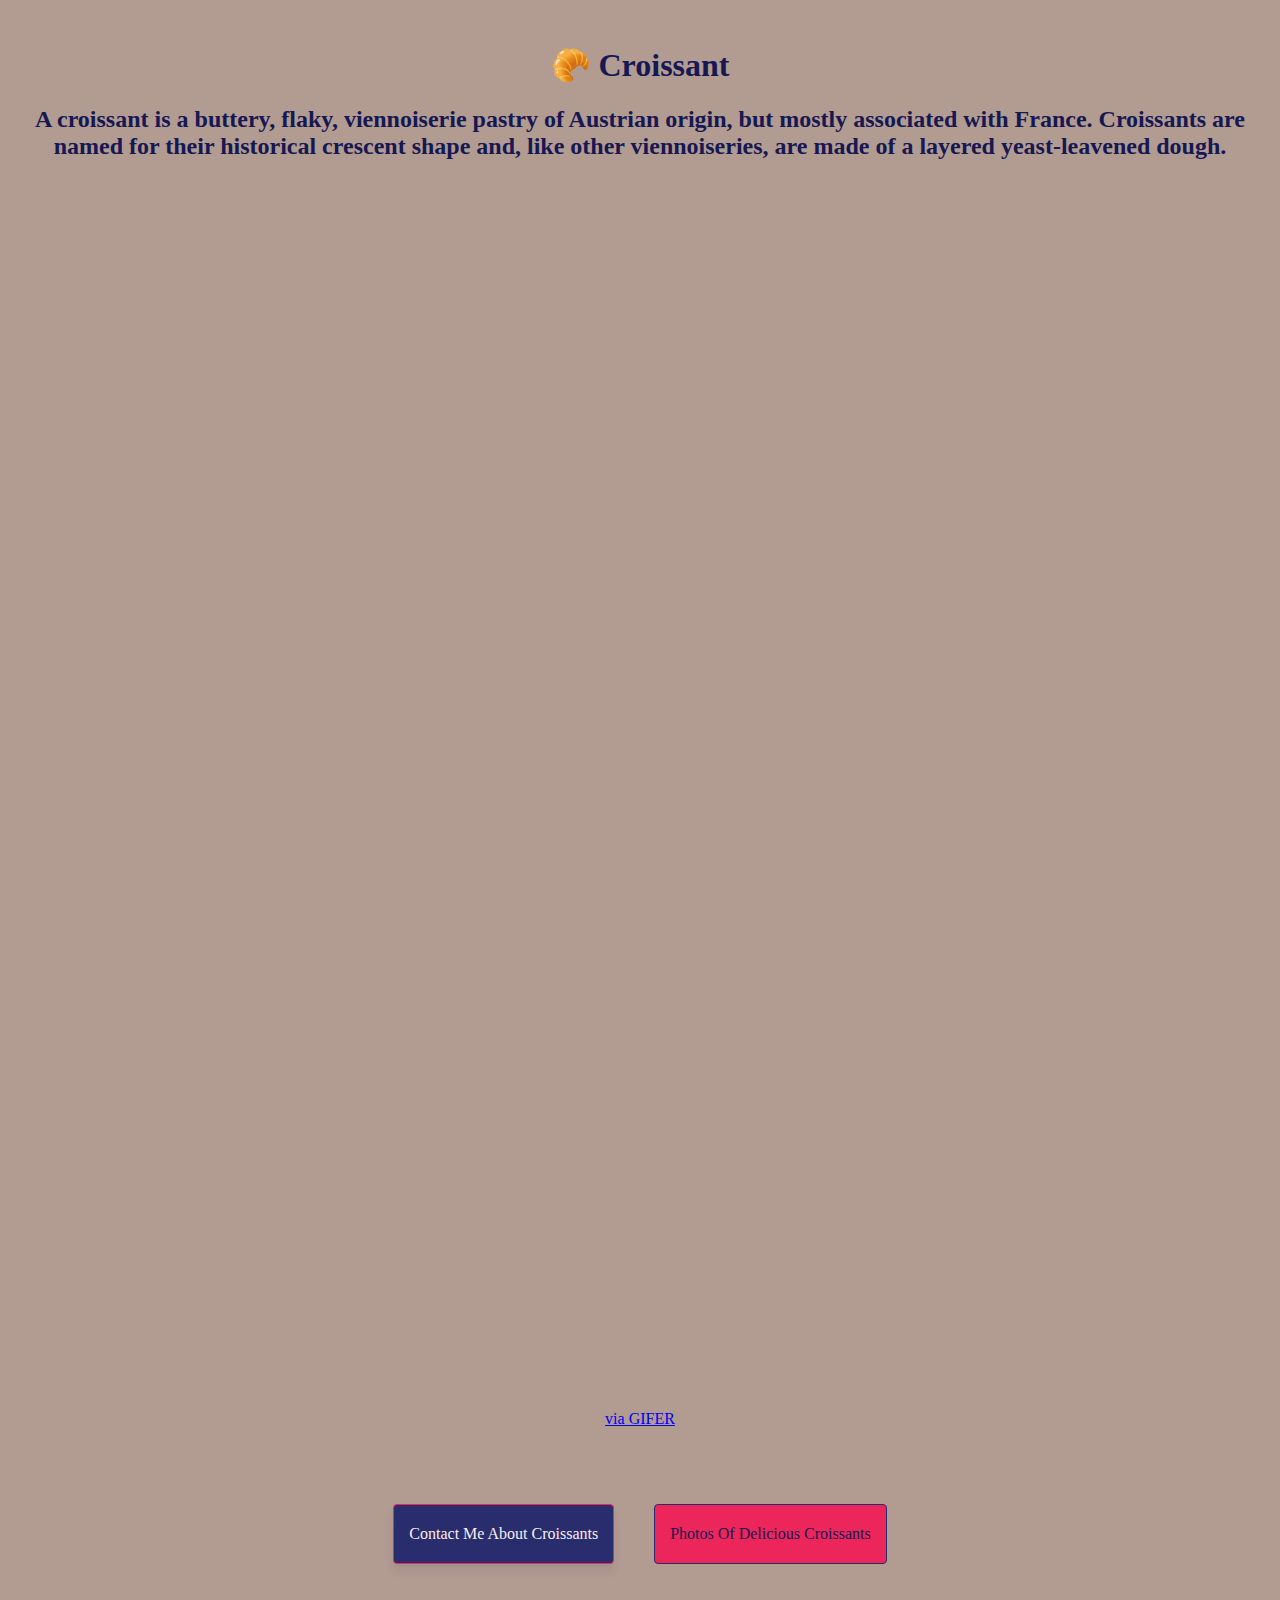
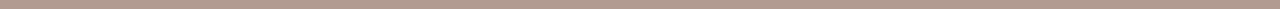
<file: index.html>
<!DOCTYPE html>
<html lang="en">

<head>
    <meta charset="UTF-8">
    <meta http-equiv="X-UA-Compatible" content="IE=edge">
    <meta name="viewport" content="width=device-width, initial-scale=1.0">
    <meta name="description" content="This is the homepage of my croissant project which is apart of my SheCodes responsive week 3 learnings." />
    <link rel="stylesheet" href="/style/style.css" />
    <link href="https://cdn.jsdelivr.net/npm/bootstrap@5.1.3/dist/css/bootstrap.min.css" rel="stylesheet" integrity="sha384-1BmE4kWBq78iYhFldvKuhfTAU6auU8tT94WrHftjDbrCEXSU1oBoqyl2QvZ6jIW3" crossorigin="anonymous" />
    <title>
        Croissant project-Shecodes workshop challenge</title>
</head>

<body>
    <div class="container">
        <div class="row">
            <h1>🥐 Croissant </h1>

            <h2>A croissant is a buttery, flaky, viennoiserie pastry of Austrian origin, but mostly associated with France. Croissants are named for their historical crescent shape and, like other viennoiseries, are made of a layered yeast-leavened dough.</h2>
            <div style="padding-top:100.000%;position:relative;"><iframe src="https://gifer.com/embed/7Rr" width="100%" height="100%" style='position:absolute;top:0;left:0;' frameBorder="0" allowFullScreen></iframe></div>
            <a href="https://gifer.com">via GIFER</a></p>
            <div class=" page-links "><a href="/contact.html " class="contact-link ">Contact me about croissants </a><a href="/photo.html " class="photo-link ">Photos of delicious croissants</a></div>
        </div>
    </div>
</body>

</html>
</file>
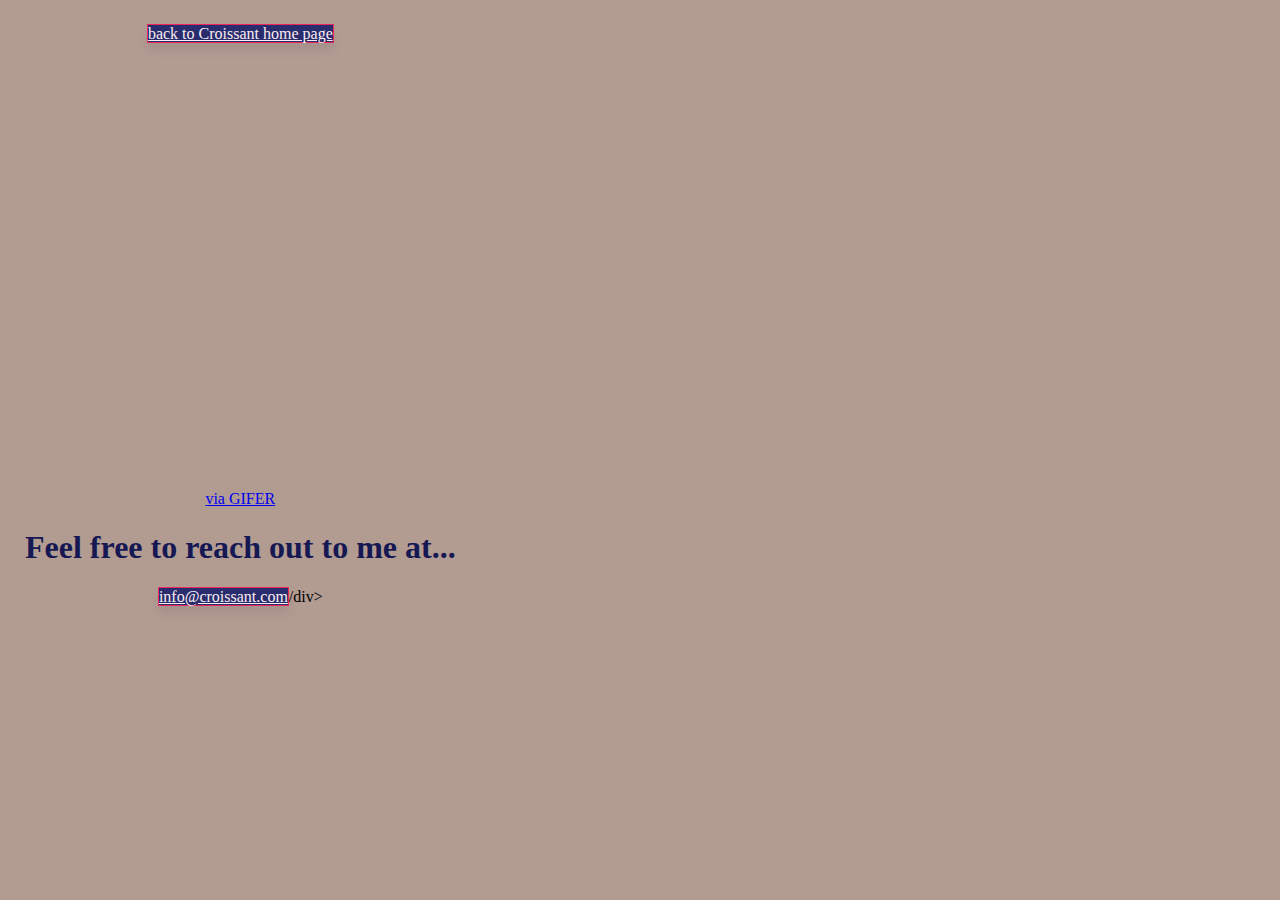
<file: contact.html>
<!DOCTYPE html>
<html lang="en">

<head>
    <meta charset="UTF-8">
    <meta http-equiv="X-UA-Compatible" content="IE=edge">
    <meta name="viewport" content="width=device-width, initial-scale=1.0">
    <meta name="description" content="This is the contact page of my croissant project which is apart of my SheCodes responsive week 3 learnings." />
    <link rel="stylesheet" href="/style/style.css" />
    <link href="https://cdn.jsdelivr.net/npm/bootstrap@5.1.3/dist/css/bootstrap.min.css" rel="stylesheet" integrity="sha384-1BmE4kWBq78iYhFldvKuhfTAU6auU8tT94WrHftjDbrCEXSU1oBoqyl2QvZ6jIW3" crossorigin="anonymous" />
    <title>Contact page of Croissant project-Shecodes workshop challenge</title>
</head>

<body>
    <div class="container">
        <div class="row">
            <a class="home-link" href="/index.html ">
            back to Croissant home page
            </a>
            <div style="padding-top:100.000%;position:relative;"><iframe src="https://gifer.com/embed/7Rr" width="100%" height="100%" style='position:absolute;top:0;left:0;' frameBorder="0" allowFullScreen></iframe></div>
            <p><a href="https://gifer.com">via GIFER</a></p>
            <h1>Feel free to reach out to me at...
            </h1>
            <a class="contact-link" href=" mailto:falsecroissantemail.com "> info@croissant.com</a>/div>
</body>

</html>
</file>
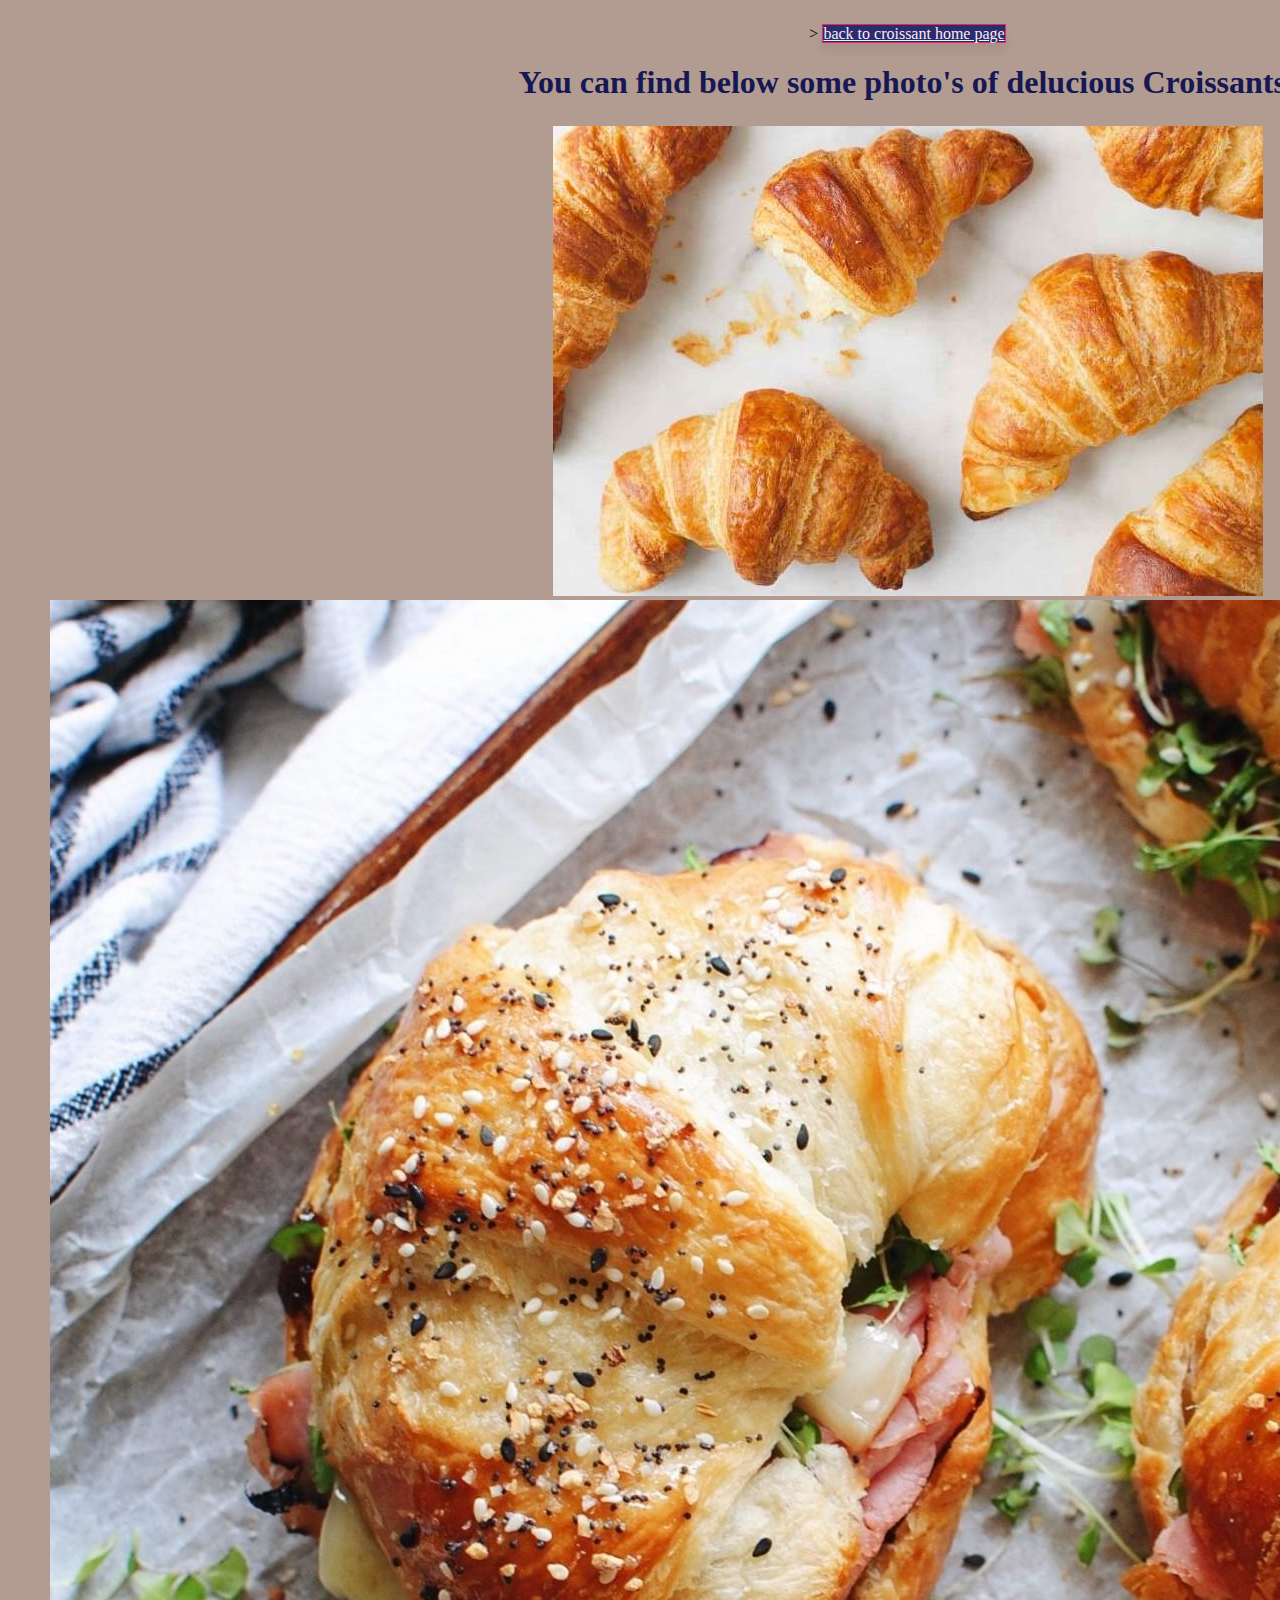
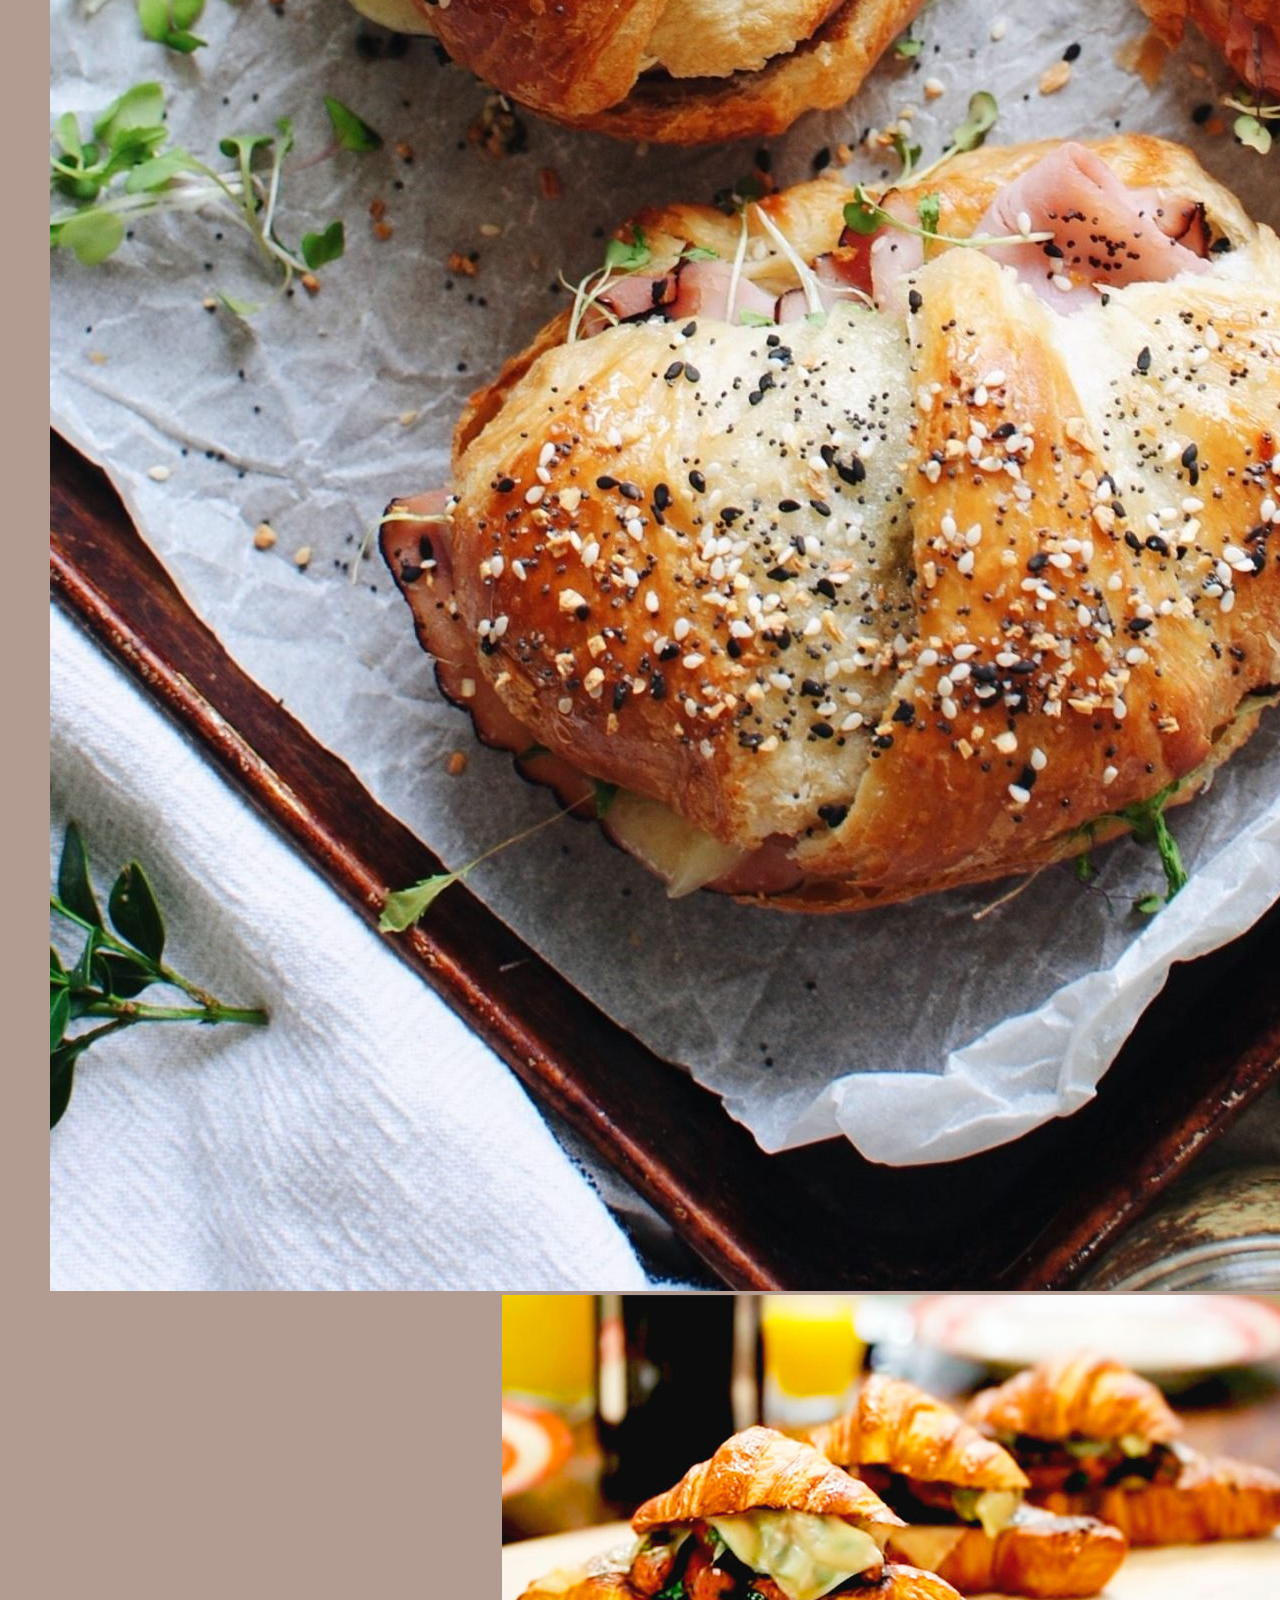
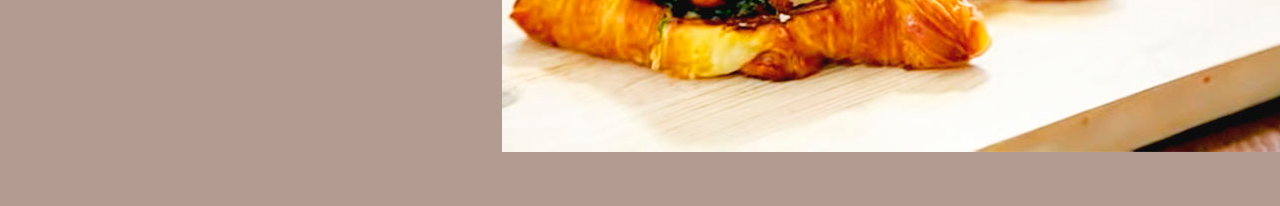
<file: photo.html>
<!DOCTYPE html>
<html lang="en">

<head>
    <meta charset="UTF-8">
    <meta http-equiv="X-UA-Compatible" content="IE=edge">
    <meta name="viewport" content="width=device-width, initial-scale=1.0">
    <meta name="description" content="This is the photo page of my croissant project which is apart of my SheCodes responsive week 3 learnings." />
    <link rel="stylesheet" href="/style/style.css" />
    <link href="https://cdn.jsdelivr.net/npm/bootstrap@5.1.3/dist/css/bootstrap.min.css" rel="stylesheet" integrity="sha384-1BmE4kWBq78iYhFldvKuhfTAU6auU8tT94WrHftjDbrCEXSU1oBoqyl2QvZ6jIW3" crossorigin="anonymous" />
    <title>Photo page of Croissant project-Shecodes workshop challenget</title>
</head>

<body>
    <div class="container">
        <div class="row">
            > <a class="home-link" href="/index.html ">
        back to croissant home page
        </a>
            <h1>You can find below some photo's of delucious Croissants!
            </h1>
            <div class="container">
                <div class="row">
                    <img src="images/croissantone.jpg" alt="">
                    <img src="images/stuffedcroissant.jpg" alt="">
                    <img src="images/stuffedcroissantwo.jpg" alt="">
                </div>
            </div>
        </div>
    </div>
</body>

</html>
</file>
<file: style/style.css>
body {
            background-color: rgb(178, 155, 145);
            display: flex;
            margin: 0 auto;
            text-align: center;
        }
        
         :root {
            --font-color: #161853;
            --primary-color: #292c6d;
            --secondary-color: #faedf0;
            --tietary-color: #ec255a;
            --box-shadow: rgba(37, 39, 89, 0.08) 0px 8px 8px 0;
        }
        
        .container {
            margin: 25px;
            display: flex;
            flex-direction: column;
        }
        
        h1,
        h2,
        p {
            color: var(--font-color);
            text-align: center;
            display: flex;
            justify-content: center;
            background-color: rgb(178, 155, 145);
        }
        
        .page-links {
            display: flex;
            margin-top: 40px;
            justify-content: center;
        }
        
        .page-links a {
            margin: 20px;
            border-radius: 4px;
            padding: 20px 15px;
            text-decoration: none;
            text-transform: capitalize;
        }
        
        .contact-link {
            background: var(--primary-color);
            box-shadow: var(--box-shadow);
            color: var(--secondary-color);
            border: 1px solid var(--tietary-color);
            text-align: center;
        }
        
        .contact-link h1 {
            text-align: center;
        }
        
        .home-link {
            background: var(--primary-color);
            box-shadow: var(--box-shadow);
            color: var(--secondary-color);
            border: 1px solid var(--tietary-color);
            text-align: center;
        }
        
        .photo-link {
            color: var(--font-color);
            border: 1px solid var(--primary-color);
            background-color: var(--tietary-color);
        }
        
        .container {
            display: flex;
            flex-direction: row;
        }
</file>
